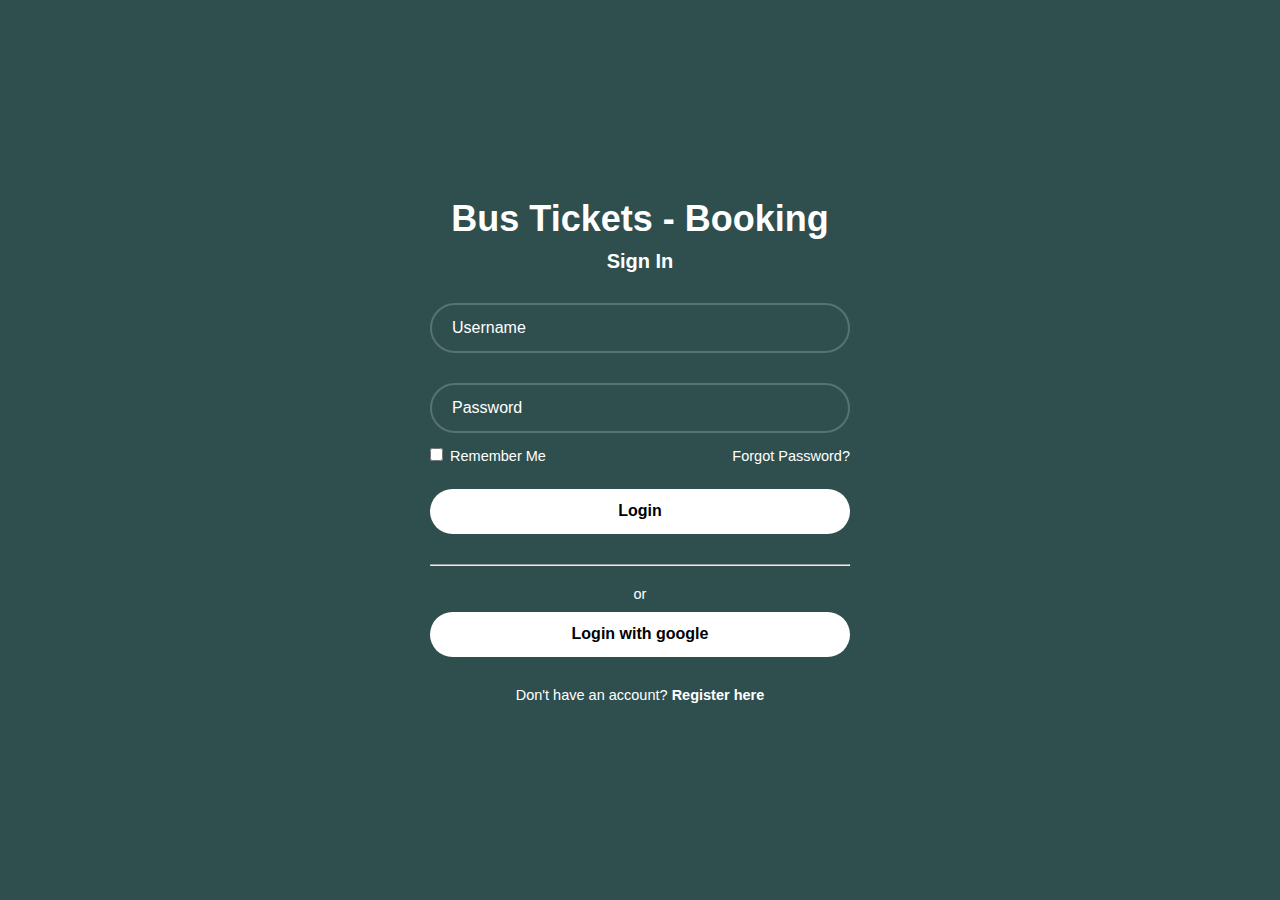
<file: login.html>
<!DOCTYPE html>
<html lang="en">
<head>
    <meta charset="utf-8">
    <meta http-equiv="X-UA-Compatible" content="IE=edge">
    <meta name="viewport" content="width=device-width, initial-scale=1">
    <link href='https://unpkg.com/boxicons@2.1.4/css/boxicons.min.css' rel='stylesheet'>
    <link rel="stylesheet" href="booking.css">
    <title>Login - Booking Ticket</title>
</head>
<body>
    <div class="wrapper">
        <form>
            <h1>Bus Tickets - Booking</h1>
            <h3>Sign In</h3>
            <div class="input-box">
                <input type="text" name="" placeholder="Username" />

            </div>

            <div class="input-box">
                <input type="password" name="" placeholder="Password" />

            </div>

            <div class="remember-forgot">
                <label><input type="checkbox" name=""/> Remember Me</label>
                <a href="">Forgot Password?</a>
            </div>

            <button type="submit" class="btn">Login</button>

            <div class="register-link">
                <hr />
                or

                <button type="submit" class="btn">Login with google</button>
                
            </div>

            <div class="register-link">
                <p>Don't have an account? <a href="register.html">Register here</a></p>
            </div>
        </form>
    </div>

</body>
</html>
</file>
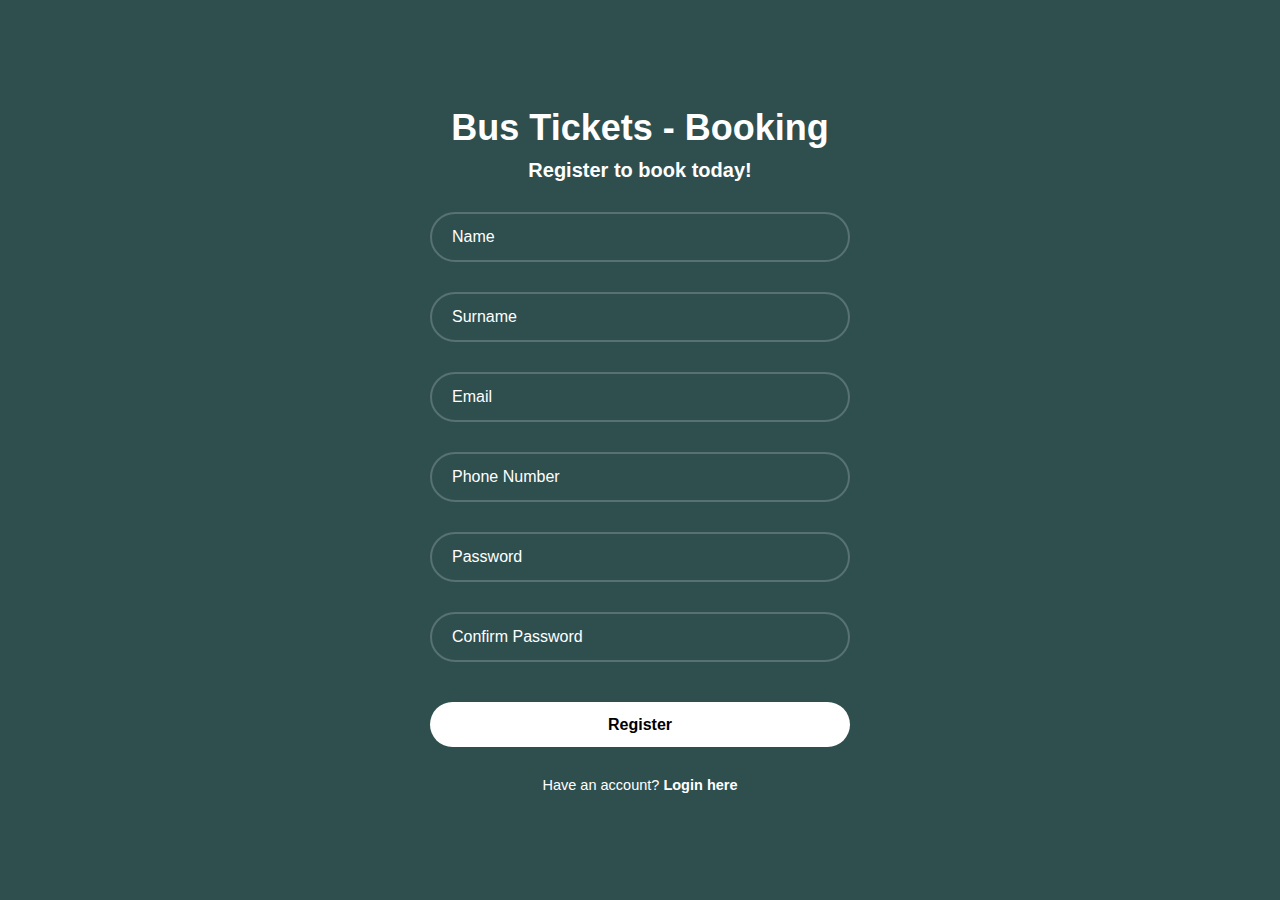
<file: register.html>
<!DOCTYPE html>
<html lang="en">
<head>
    <meta charset="utf-8">
    <meta http-equiv="X-UA-Compatible" content="IE=edge">
    <meta name="viewport" content="width=device-width, initial-scale=1">
    <link href='https://unpkg.com/boxicons@2.1.4/css/boxicons.min.css' rel='stylesheet'>
    <link rel="stylesheet" href="booking.css">
    <title>Register - Booking Ticket</title>
</head>
<body>
    <div class="wrapper">
        <form>
            <h1>Bus Tickets - Booking </h1>
            <h3>Register to book today!</h3>
            <div class="input-box">
                <input type="text" name="" placeholder="Name" />
            </div>
            <div class="input-box">
                <input type="text" name="" placeholder="Surname" />
            </div>
            <div class="input-box">
                <input type="text" name="" placeholder="Email" />
            </div>
            <div class="input-box">
                <input type="text" name="" placeholder="Phone Number" />
            </div>

            <div class="input-box">
                <input type="password" name="" placeholder="Password" />
            </div>

            <div class="input-box">
                <input type="password" name="" placeholder="Confirm Password" />
            </div>

<!--             <div class="remember-forgot">
                <label><input type="checkbox" name=""/> Remember Me</label>
                <a href="">Forgot Password?</a>
            </div> -->

            <button type="submit" class="btn">Register</button>
            <div class="register-link">
                <p>Have an account? <a href="login.html">Login here</a></p>
            </div>
        </form>
    </div>

</body>
</html>
</file>
<file: booking.css>
@import url("https://fonts.googleapis.com/css?family=Open+Sans:300,400,600,700");

*{
	margin: 0;
	padding: 0;
	box-sizing: border-box;
	font-family: "Open-Sans", sans-serif;

}

body{
	display: flex;
	justify-content: center;
	align-items: center;
	min-height: 100vh;
	background: #2F4F4F;
}

.wrapper{
	width: 420px;
	color:white;

}
.wrapper h1{
	font-size: 36px;
	text-align: center;
}
.wrapper h3{
	font-size: 20px;
	margin:10px 0px;
	text-align: center;
}


.wrapper .input-box{
	width: 100%;
	height: 50px;
	margin:30px 0;
	/*background: green;*/
}
.input-box input{
	width: 100%;
	height: 100%;
	background: transparent;
	border: none;
	outline: none;
	border: 2px solid rgba(255,255,255,.2);
	border-radius: 40px;
	font-size: 16px;
	color: white;
	padding: 20px 45px 20px 20px;
}
.input-box input::placeholder{
	color: white;
}

.wrapper .remember-forgot{
	display: flex;
	justify-content: space-between;
	font-size: 14.5px;
	margin: -15px 0 15px;
}

.remember-forgot label input{
	accent-color:white;
	margin-right: 3px;
}

.wrapper .remember-forgot a{
	color: white;
	text-decoration: none;
}

.wrapper .remember-forgot a:hover{
	text-decoration: underline;
}

.wrapper .btn{
	width: 100%;
	height: 45px;
	border: none;
	outline: none;
	border-radius: 40px;
	cursor:pointer;
	background: white;
	font-size: 16px;
	font-weight: 600;
	margin:10px 0px;
}
.wrapper .register-link{
	font-size: 14.5px;
	text-align: center;
	margin-top: 20px;
}

.wrapper .register-link p a{
	color: white;
	text-decoration: none;
	font-weight: 600;
}

.wrapper .register-link p a:hover{
	text-decoration: underline;
}

.wrapper .register-link hr{
	margin:20px 0px;
}
</file>
